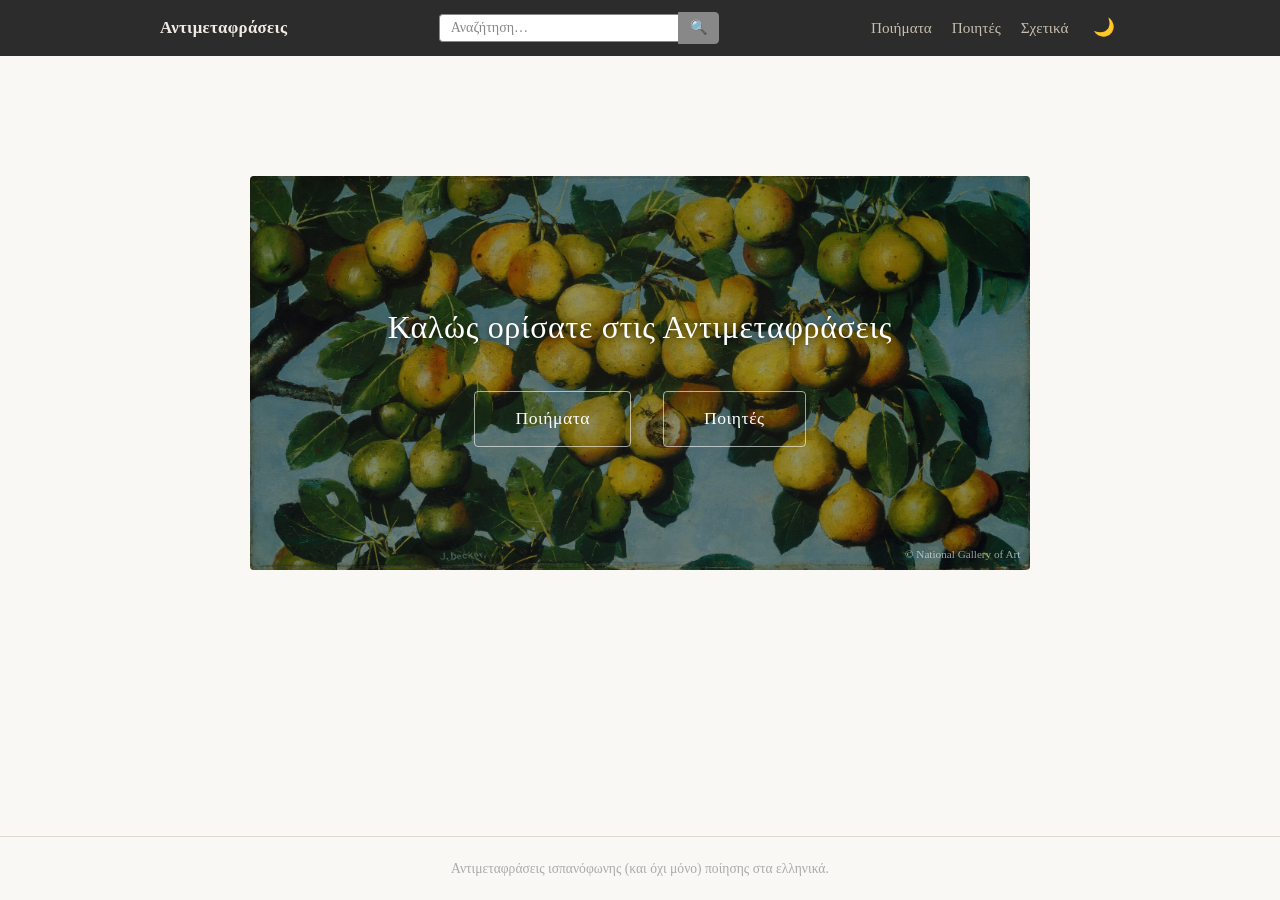
<file: index.html>
<!DOCTYPE html>
<html lang="el" data-theme="light">
<head>
  <meta charset="UTF-8" />
  <meta name="viewport" content="width=device-width, initial-scale=1.0" />
  <title>Αντιμεταφράσεις</title>
  <link rel="stylesheet" href="/static/style.css" />
  <script>
    /* Apply saved theme before page renders to avoid a flash of wrong colours */
    (function() {
      var saved = localStorage.getItem('theme');
      var theme = saved || (window.matchMedia('(prefers-color-scheme: dark)').matches ? 'dark' : 'light');
      document.documentElement.setAttribute('data-theme', theme);
    })();
  </script>
</head>
<body>
  <header>
    <nav>
      <a class="site-title" href="/">Αντιμεταφράσεις</a>

      <form class="nav-search" action="/search/" method="get" role="search">
        <input type="search" name="q" placeholder="Αναζήτηση…"
               value="" aria-label="Αναζήτηση ποιημάτων" />
        <button type="submit">🔍</button>
      </form>

      <ul>
        <li><a href="/poems/">Ποιήματα</a></li>
        <li><a href="/poets/">Ποιητές</a></li>
        <li><a href="/about/">Σχετικά</a></li>
        <li>
          <button class="theme-toggle" id="theme-toggle" aria-label="Εναλλαγή σκοτεινής λειτουργίας">🌙</button>
        </li>
      </ul>
    </nav>
  </header>

  <main>
    
<div class="home-welcome">
  <div class="home-banner-wrap">
    <img src="/static/Decker_Ripening_Pears_NGA.jpg" alt="Διακοσμητική εικόνα" class="home-banner">
    <div class="home-banner-overlay">
      <h1>Καλώς ορίσατε στις Αντιμεταφράσεις</h1>
      <nav class="home-nav">
        <a href="/poems/" class="home-link">Ποιήματα</a>
        <a href="/poets/" class="home-link">Ποιητές</a>
      </nav>
    </div>
    <p class="home-banner-credit">© National Gallery of Art</p>
  </div>
</div>

  </main>

  <footer>
    <p>Αντιμεταφράσεις ισπανόφωνης (και όχι μόνο) ποίησης στα ελληνικά.</p>
  </footer>

  <script>
    var toggle = document.getElementById('theme-toggle');

    function applyTheme(theme) {
      document.documentElement.setAttribute('data-theme', theme);
      toggle.textContent = theme === 'dark' ? '☀️' : '🌙';
      localStorage.setItem('theme', theme);
    }

    // Set correct icon on page load — respect OS preference if no manual choice saved
    var saved = localStorage.getItem('theme');
    var initial = saved || (window.matchMedia('(prefers-color-scheme: dark)').matches ? 'dark' : 'light');
    applyTheme(initial);

    toggle.addEventListener('click', function() {
      var current = document.documentElement.getAttribute('data-theme');
      applyTheme(current === 'dark' ? 'light' : 'dark');
    });
  </script>
</body>
</html>
</file>
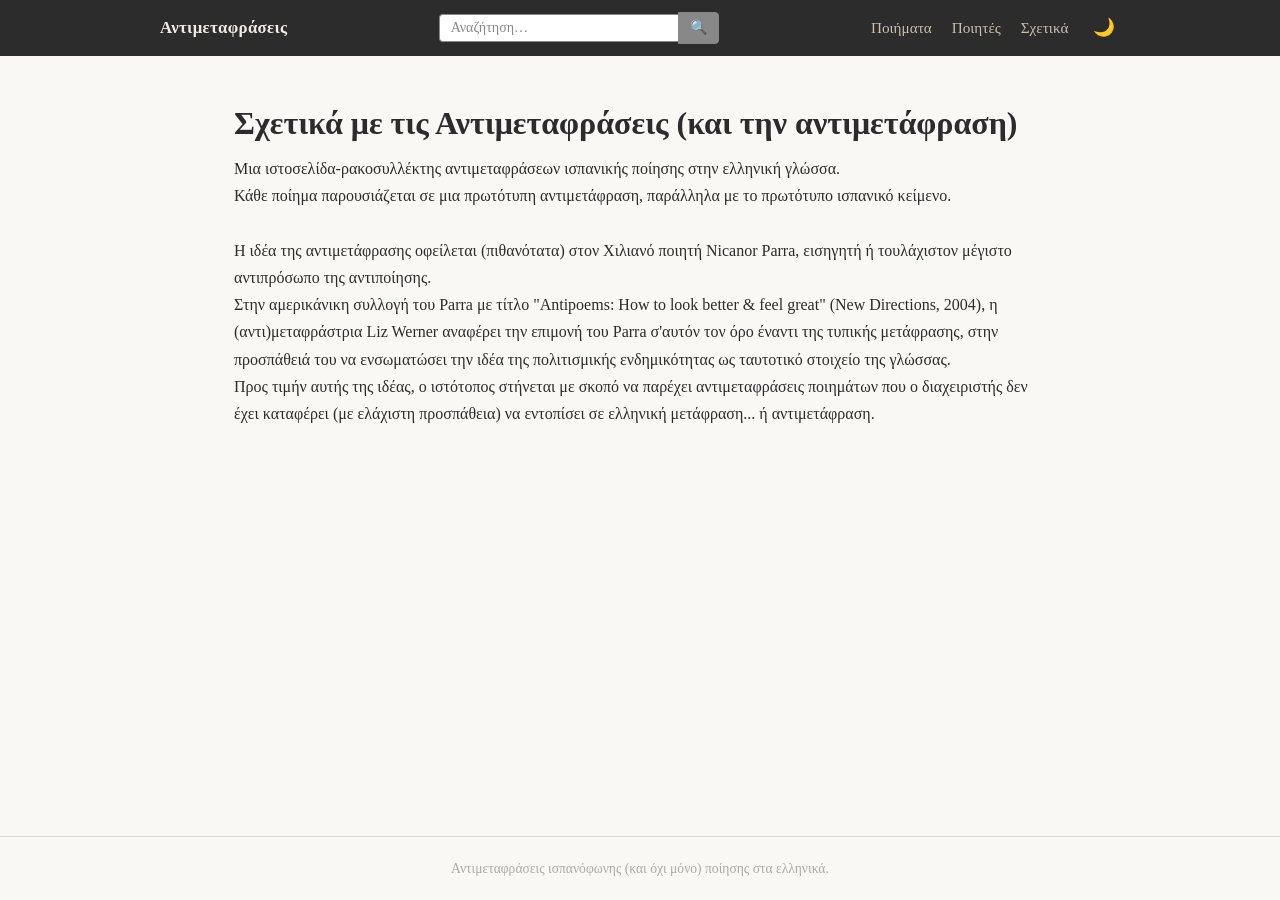
<file: about/index.html>
<!DOCTYPE html>
<html lang="el" data-theme="light">
<head>
  <meta charset="UTF-8" />
  <meta name="viewport" content="width=device-width, initial-scale=1.0" />
  <title>Σχετικά — Ισπανική Ποίηση στα Ελληνικά</title>
  <link rel="stylesheet" href="/static/style.css" />
  <script>
    /* Apply saved theme before page renders to avoid a flash of wrong colours */
    (function() {
      var saved = localStorage.getItem('theme');
      var theme = saved || (window.matchMedia('(prefers-color-scheme: dark)').matches ? 'dark' : 'light');
      document.documentElement.setAttribute('data-theme', theme);
    })();
  </script>
</head>
<body>
  <header>
    <nav>
      <a class="site-title" href="/">Αντιμεταφράσεις</a>

      <form class="nav-search" action="/search/" method="get" role="search">
        <input type="search" name="q" placeholder="Αναζήτηση…"
               value="" aria-label="Αναζήτηση ποιημάτων" />
        <button type="submit">🔍</button>
      </form>

      <ul>
        <li><a href="/poems/">Ποιήματα</a></li>
        <li><a href="/poets/">Ποιητές</a></li>
        <li><a href="/about/">Σχετικά</a></li>
        <li>
          <button class="theme-toggle" id="theme-toggle" aria-label="Εναλλαγή σκοτεινής λειτουργίας">🌙</button>
        </li>
      </ul>
    </nav>
  </header>

  <main>
    
<h1>Σχετικά με τις Αντιμεταφράσεις (και την αντιμετάφραση)</h1>
<p>
  Μια ιστοσελίδα-ρακοσυλλέκτης αντιμεταφράσεων ισπανικής ποίησης στην ελληνική γλώσσα. <br>
  Κάθε ποίημα παρουσιάζεται σε μια πρωτότυπη αντιμετάφραση, παράλληλα με το πρωτότυπο ισπανικό κείμενο.<br><br>

  Η ιδέα της αντιμετάφρασης οφείλεται (πιθανότατα) στον Χιλιανό ποιητή Nicanor Parra, εισηγητή ή τουλάχιστον μέγιστο αντιπρόσωπο της αντιποίησης.<br>
  Στην αμερικάνικη συλλογή του Parra με τίτλο "Antipoems: How to look better & feel great" (New Directions, 2004), η (αντι)μεταφράστρια Liz Werner αναφέρει την επιμονή του Parra σ'αυτόν τον όρο έναντι της τυπικής μετάφρασης, στην προσπάθειά του να ενσωματώσει την ιδέα της πολιτισμικής ενδημικότητας ως ταυτοτικό στοιχείο της γλώσσας. <br>
  Προς τιμήν αυτής της ιδέας, ο ιστότοπος στήνεται με σκοπό να παρέχει αντιμεταφράσεις ποιημάτων που ο διαχειριστής δεν έχει καταφέρει (με ελάχιστη προσπάθεια) να εντοπίσει σε ελληνική μετάφραση... ή αντιμετάφραση.
</p>
<p>
  <!-- Προσθέστε εδώ πληροφορίες για εσάς ή τον σκοπό του ιστότοπου. -->
</p>

  </main>

  <footer>
    <p>Αντιμεταφράσεις ισπανόφωνης (και όχι μόνο) ποίησης στα ελληνικά.</p>
  </footer>

  <script>
    var toggle = document.getElementById('theme-toggle');

    function applyTheme(theme) {
      document.documentElement.setAttribute('data-theme', theme);
      toggle.textContent = theme === 'dark' ? '☀️' : '🌙';
      localStorage.setItem('theme', theme);
    }

    // Set correct icon on page load — respect OS preference if no manual choice saved
    var saved = localStorage.getItem('theme');
    var initial = saved || (window.matchMedia('(prefers-color-scheme: dark)').matches ? 'dark' : 'light');
    applyTheme(initial);

    toggle.addEventListener('click', function() {
      var current = document.documentElement.getAttribute('data-theme');
      applyTheme(current === 'dark' ? 'light' : 'dark');
    });
  </script>
</body>
</html>
</file>
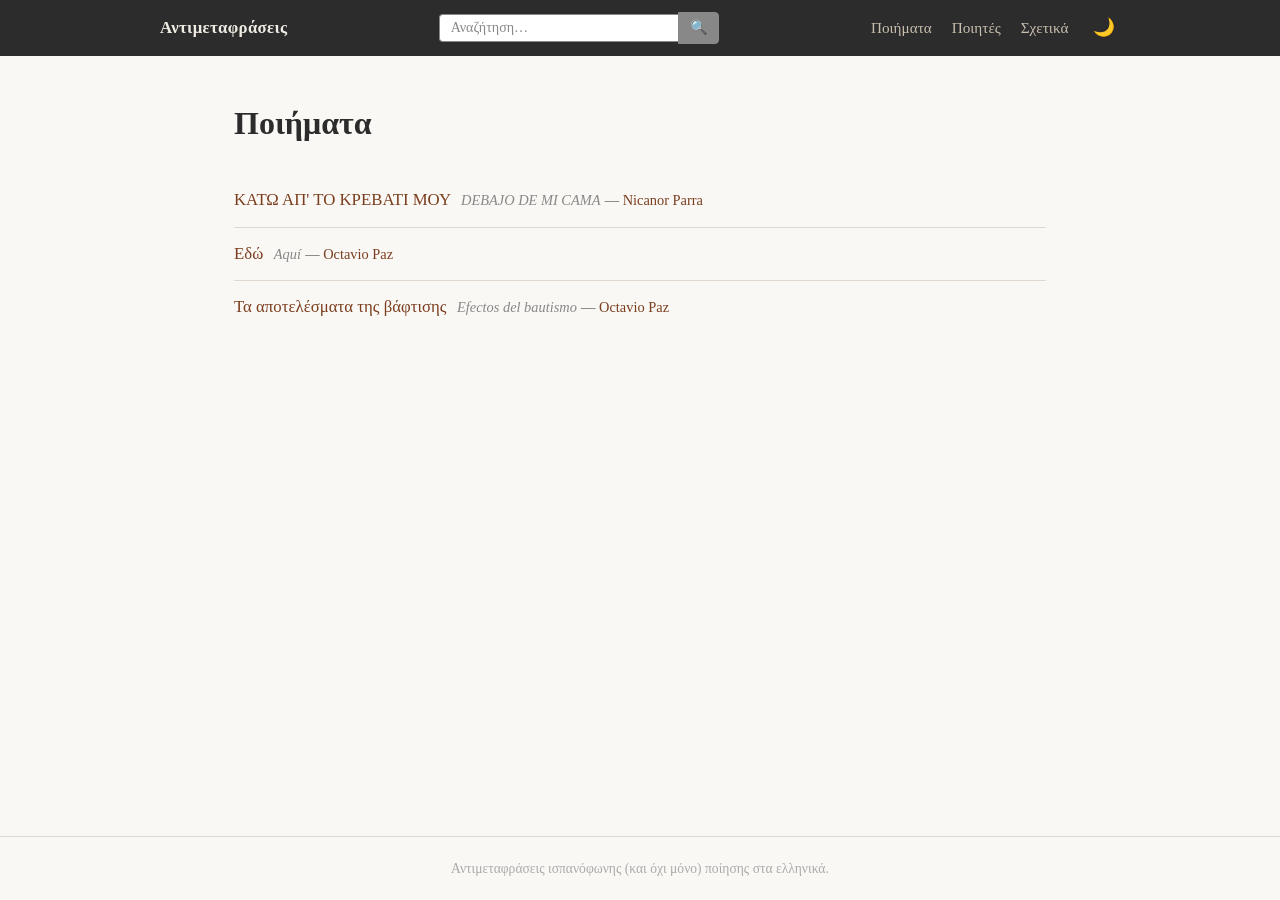
<file: poems/index.html>
<!DOCTYPE html>
<html lang="el" data-theme="light">
<head>
  <meta charset="UTF-8" />
  <meta name="viewport" content="width=device-width, initial-scale=1.0" />
  <title>Ποιήματα — Αντιμεταφράσεις</title>
  <link rel="stylesheet" href="/static/style.css" />
  <script>
    /* Apply saved theme before page renders to avoid a flash of wrong colours */
    (function() {
      var saved = localStorage.getItem('theme');
      var theme = saved || (window.matchMedia('(prefers-color-scheme: dark)').matches ? 'dark' : 'light');
      document.documentElement.setAttribute('data-theme', theme);
    })();
  </script>
</head>
<body>
  <header>
    <nav>
      <a class="site-title" href="/">Αντιμεταφράσεις</a>

      <form class="nav-search" action="/search/" method="get" role="search">
        <input type="search" name="q" placeholder="Αναζήτηση…"
               value="" aria-label="Αναζήτηση ποιημάτων" />
        <button type="submit">🔍</button>
      </form>

      <ul>
        <li><a href="/poems/">Ποιήματα</a></li>
        <li><a href="/poets/">Ποιητές</a></li>
        <li><a href="/about/">Σχετικά</a></li>
        <li>
          <button class="theme-toggle" id="theme-toggle" aria-label="Εναλλαγή σκοτεινής λειτουργίας">🌙</button>
        </li>
      </ul>
    </nav>
  </header>

  <main>
    
<h1>Ποιήματα</h1>


  <ul class="poem-list">
    
    <li>
      <a href="/poem/4/">ΚΑΤΩ ΑΠ&#39; ΤΟ ΚΡΕΒΑΤΙ ΜΟΥ</a>
      <span class="subtitle">DEBAJO DE MI CAMA</span>
      <span class="poet-link">
        — <a href="/poet/3/">Nicanor Parra</a>
      </span>
    </li>
    
    <li>
      <a href="/poem/5/">Εδώ</a>
      <span class="subtitle">Aquí</span>
      <span class="poet-link">
        — <a href="/poet/4/">Octavio Paz</a>
      </span>
    </li>
    
    <li>
      <a href="/poem/3/">Τα αποτελέσματα της βάφτισης</a>
      <span class="subtitle">Efectos del bautismo</span>
      <span class="poet-link">
        — <a href="/poet/4/">Octavio Paz</a>
      </span>
    </li>
    
  </ul>

  



  </main>

  <footer>
    <p>Αντιμεταφράσεις ισπανόφωνης (και όχι μόνο) ποίησης στα ελληνικά.</p>
  </footer>

  <script>
    var toggle = document.getElementById('theme-toggle');

    function applyTheme(theme) {
      document.documentElement.setAttribute('data-theme', theme);
      toggle.textContent = theme === 'dark' ? '☀️' : '🌙';
      localStorage.setItem('theme', theme);
    }

    // Set correct icon on page load — respect OS preference if no manual choice saved
    var saved = localStorage.getItem('theme');
    var initial = saved || (window.matchMedia('(prefers-color-scheme: dark)').matches ? 'dark' : 'light');
    applyTheme(initial);

    toggle.addEventListener('click', function() {
      var current = document.documentElement.getAttribute('data-theme');
      applyTheme(current === 'dark' ? 'light' : 'dark');
    });
  </script>
</body>
</html>
</file>
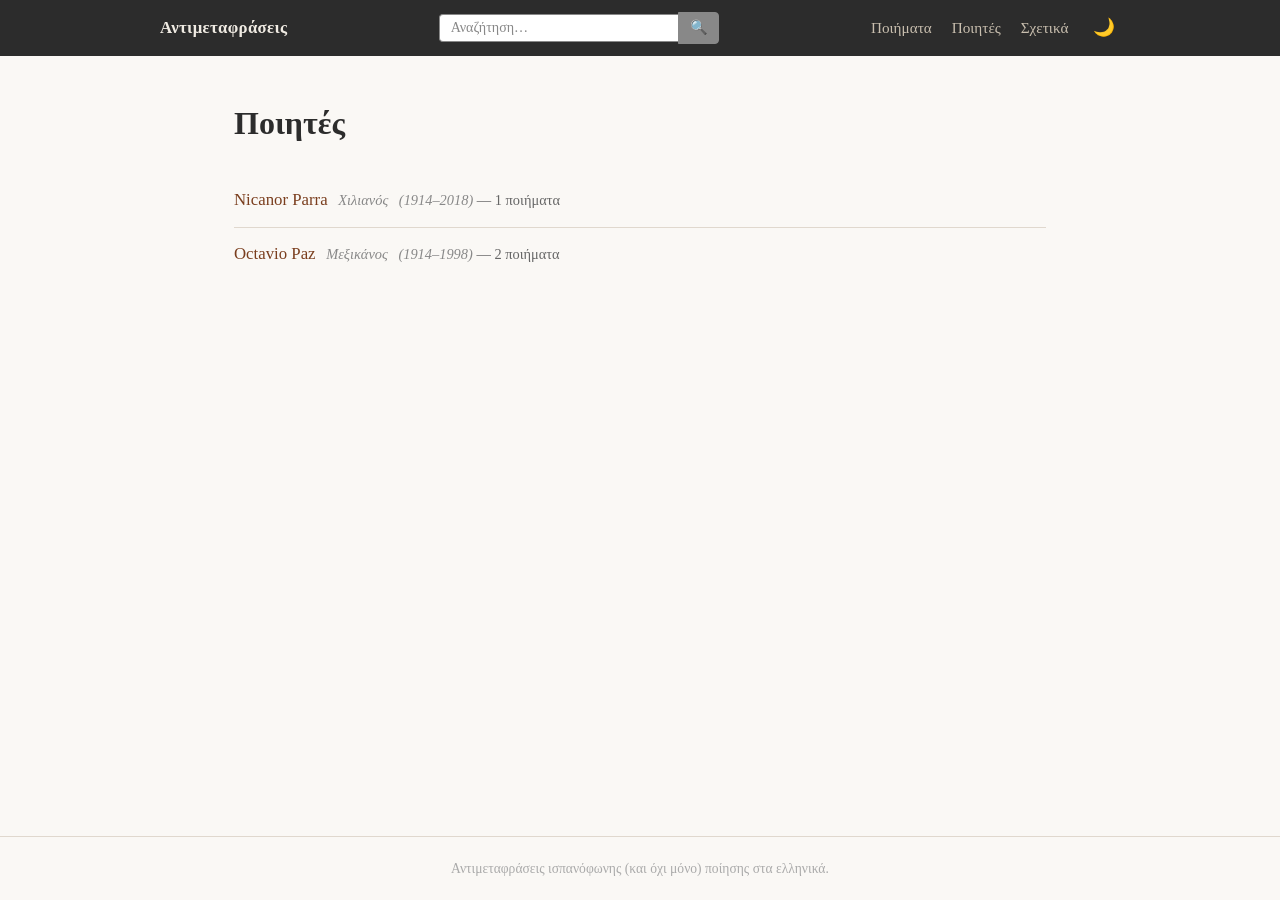
<file: poets/index.html>
<!DOCTYPE html>
<html lang="el" data-theme="light">
<head>
  <meta charset="UTF-8" />
  <meta name="viewport" content="width=device-width, initial-scale=1.0" />
  <title>Ποιητές — Αντιμεταφράσεις</title>
  <link rel="stylesheet" href="/static/style.css" />
  <script>
    /* Apply saved theme before page renders to avoid a flash of wrong colours */
    (function() {
      var saved = localStorage.getItem('theme');
      var theme = saved || (window.matchMedia('(prefers-color-scheme: dark)').matches ? 'dark' : 'light');
      document.documentElement.setAttribute('data-theme', theme);
    })();
  </script>
</head>
<body>
  <header>
    <nav>
      <a class="site-title" href="/">Αντιμεταφράσεις</a>

      <form class="nav-search" action="/search/" method="get" role="search">
        <input type="search" name="q" placeholder="Αναζήτηση…"
               value="" aria-label="Αναζήτηση ποιημάτων" />
        <button type="submit">🔍</button>
      </form>

      <ul>
        <li><a href="/poems/">Ποιήματα</a></li>
        <li><a href="/poets/">Ποιητές</a></li>
        <li><a href="/about/">Σχετικά</a></li>
        <li>
          <button class="theme-toggle" id="theme-toggle" aria-label="Εναλλαγή σκοτεινής λειτουργίας">🌙</button>
        </li>
      </ul>
    </nav>
  </header>

  <main>
    
<h1>Ποιητές</h1>


  <ul class="poem-list">
    
    <li>
      <a href="/poet/3/">Nicanor Parra</a>
      
        <span class="subtitle">Χιλιανός</span>
      
      
        <span class="subtitle">
          (1914–2018)
        </span>
      
      <span class="poet-link">— 1 ποιήματα</span>
    </li>
    
    <li>
      <a href="/poet/4/">Octavio Paz</a>
      
        <span class="subtitle">Μεξικάνος</span>
      
      
        <span class="subtitle">
          (1914–1998)
        </span>
      
      <span class="poet-link">— 2 ποιήματα</span>
    </li>
    
  </ul>


  </main>

  <footer>
    <p>Αντιμεταφράσεις ισπανόφωνης (και όχι μόνο) ποίησης στα ελληνικά.</p>
  </footer>

  <script>
    var toggle = document.getElementById('theme-toggle');

    function applyTheme(theme) {
      document.documentElement.setAttribute('data-theme', theme);
      toggle.textContent = theme === 'dark' ? '☀️' : '🌙';
      localStorage.setItem('theme', theme);
    }

    // Set correct icon on page load — respect OS preference if no manual choice saved
    var saved = localStorage.getItem('theme');
    var initial = saved || (window.matchMedia('(prefers-color-scheme: dark)').matches ? 'dark' : 'light');
    applyTheme(initial);

    toggle.addEventListener('click', function() {
      var current = document.documentElement.getAttribute('data-theme');
      applyTheme(current === 'dark' ? 'light' : 'dark');
    });
  </script>
</body>
</html>
</file>
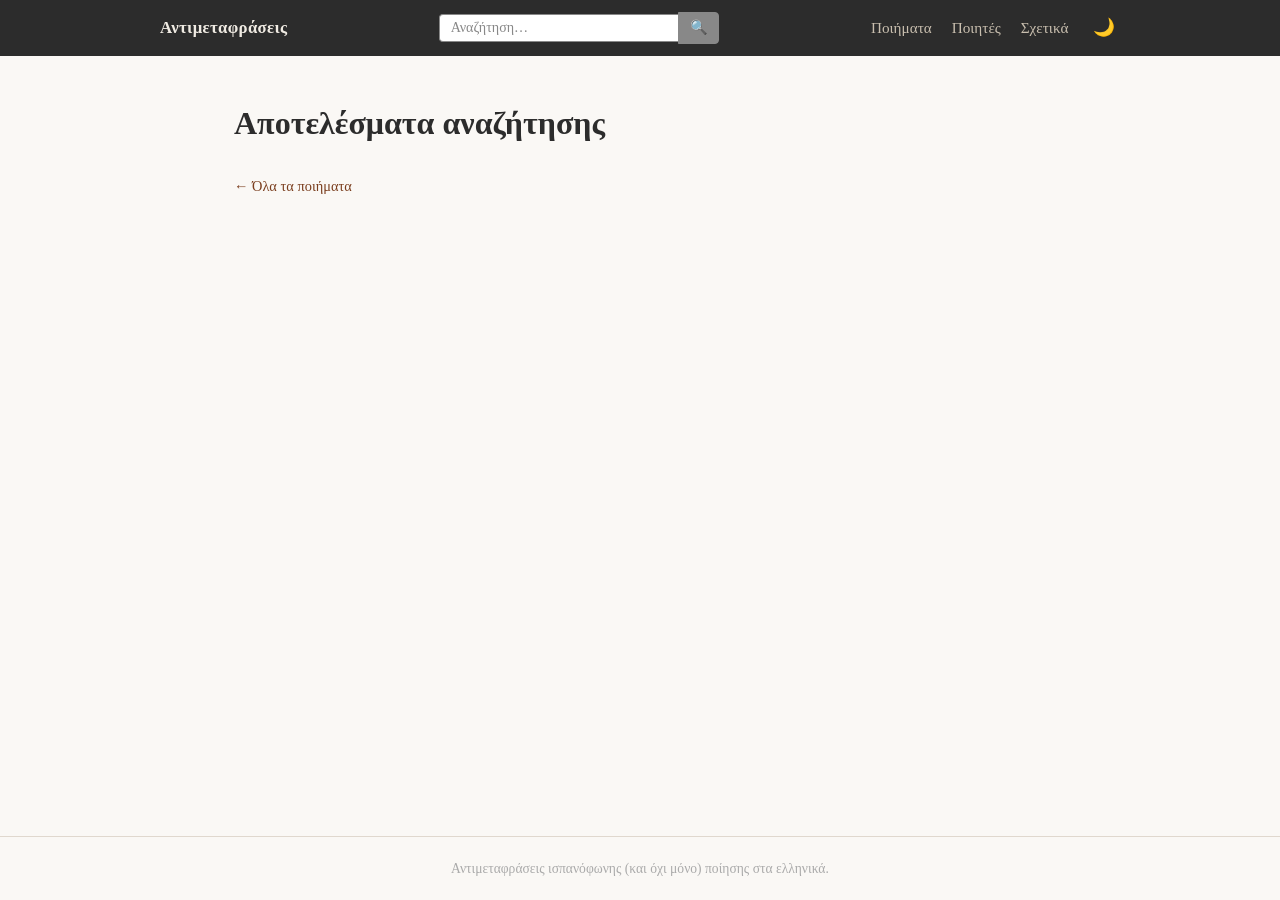
<file: search/index.html>
<!DOCTYPE html>
<html lang="el" data-theme="light">
<head>
  <meta charset="UTF-8" />
  <meta name="viewport" content="width=device-width, initial-scale=1.0" />
  <title>Αναζήτηση — Αντιμεταφράσεις</title>
  <link rel="stylesheet" href="/static/style.css" />
  <script>
    /* Apply saved theme before page renders to avoid a flash of wrong colours */
    (function() {
      var saved = localStorage.getItem('theme');
      var theme = saved || (window.matchMedia('(prefers-color-scheme: dark)').matches ? 'dark' : 'light');
      document.documentElement.setAttribute('data-theme', theme);
    })();
  </script>
</head>
<body>
  <header>
    <nav>
      <a class="site-title" href="/">Αντιμεταφράσεις</a>

      <form class="nav-search" action="/search/" method="get" role="search">
        <input type="search" name="q" placeholder="Αναζήτηση…"
               value="" aria-label="Αναζήτηση ποιημάτων" />
        <button type="submit">🔍</button>
      </form>

      <ul>
        <li><a href="/poems/">Ποιήματα</a></li>
        <li><a href="/poets/">Ποιητές</a></li>
        <li><a href="/about/">Σχετικά</a></li>
        <li>
          <button class="theme-toggle" id="theme-toggle" aria-label="Εναλλαγή σκοτεινής λειτουργίας">🌙</button>
        </li>
      </ul>
    </nav>
  </header>

  <main>
    
<h1 class="search-heading">Αποτελέσματα αναζήτησης</h1>

<p class="search-meta" id="search-meta"></p>
<ul class="poem-list" id="search-results"></ul>
<p class="no-results" id="no-results" hidden>Δοκιμάστε διαφορετικές λέξεις-κλειδιά.</p>

<p class="back-link"><a href="/poems/">← Όλα τα ποιήματα</a></p>

<script>
  /* The search runs in the browser: the list below holds every published poem,
     and is filtered by the ?q= in the address bar. Accents and case are ignored. */
  var SEARCH_INDEX = [{"poet": "Nicanor Parra", "poet_url": "/poet/3/", "title_es": "DEBAJO DE MI CAMA", "title_gr": "\u039a\u0391\u03a4\u03a9 \u0391\u03a0\u0027 \u03a4\u039f \u039a\u03a1\u0395\u0392\u0391\u03a4\u0399 \u039c\u039f\u03a5", "url": "/poem/4/"}, {"poet": "Octavio Paz", "poet_url": "/poet/4/", "title_es": "Aqu\u00ed", "title_gr": "\u0395\u03b4\u03ce", "url": "/poem/5/"}, {"poet": "Octavio Paz", "poet_url": "/poet/4/", "title_es": "Efectos del bautismo", "title_gr": "\u03a4\u03b1 \u03b1\u03c0\u03bf\u03c4\u03b5\u03bb\u03ad\u03c3\u03bc\u03b1\u03c4\u03b1 \u03c4\u03b7\u03c2 \u03b2\u03ac\u03c6\u03c4\u03b9\u03c3\u03b7\u03c2", "url": "/poem/3/"}];

  (function () {
    function norm(s) {
      return (s || "").normalize("NFD").replace(/[̀-ͯ]/g, "").toLowerCase();
    }
    function el(tag, text, cls) {
      var e = document.createElement(tag);
      if (text) e.textContent = text;
      if (cls) e.className = cls;
      return e;
    }

    var q = (new URLSearchParams(window.location.search).get("q") || "").trim();
    var box = document.querySelector('.nav-search input[name="q"]');
    if (box) box.value = q;
    if (q) document.title = "Αναζήτηση: " + q + " — Αντιμεταφράσεις";

    var meta = document.getElementById("search-meta");
    var list = document.getElementById("search-results");
    var none = document.getElementById("no-results");
    if (!q) return;

    var nq = norm(q);
    var results = SEARCH_INDEX.filter(function (p) {
      return norm(p.title_es).indexOf(nq) !== -1 ||
             norm(p.title_gr).indexOf(nq) !== -1 ||
             norm(p.poet).indexOf(nq) !== -1;
    });

    var strong = el("strong", q);
    if (results.length) {
      meta.append(results.length + (results.length === 1 ? " αποτέλεσμα" : " αποτελέσματα") + " για «", strong, "»");
    } else {
      meta.append("Κανένα αποτέλεσμα για «", strong, "»");
      none.hidden = false;
    }

    results.forEach(function (p) {
      var li = el("li");
      var a = el("a", p.title_gr); a.href = p.url;
      var sub = el("span", p.title_es, "subtitle");
      var poet = el("span", null, "poet-link");
      var pa = el("a", p.poet); pa.href = p.poet_url;
      poet.append("— ", pa);
      li.append(a, " ", sub, " ", poet);
      list.append(li);
    });
  })();
</script>

  </main>

  <footer>
    <p>Αντιμεταφράσεις ισπανόφωνης (και όχι μόνο) ποίησης στα ελληνικά.</p>
  </footer>

  <script>
    var toggle = document.getElementById('theme-toggle');

    function applyTheme(theme) {
      document.documentElement.setAttribute('data-theme', theme);
      toggle.textContent = theme === 'dark' ? '☀️' : '🌙';
      localStorage.setItem('theme', theme);
    }

    // Set correct icon on page load — respect OS preference if no manual choice saved
    var saved = localStorage.getItem('theme');
    var initial = saved || (window.matchMedia('(prefers-color-scheme: dark)').matches ? 'dark' : 'light');
    applyTheme(initial);

    toggle.addEventListener('click', function() {
      var current = document.documentElement.getAttribute('data-theme');
      applyTheme(current === 'dark' ? 'light' : 'dark');
    });
  </script>
</body>
</html>
</file>
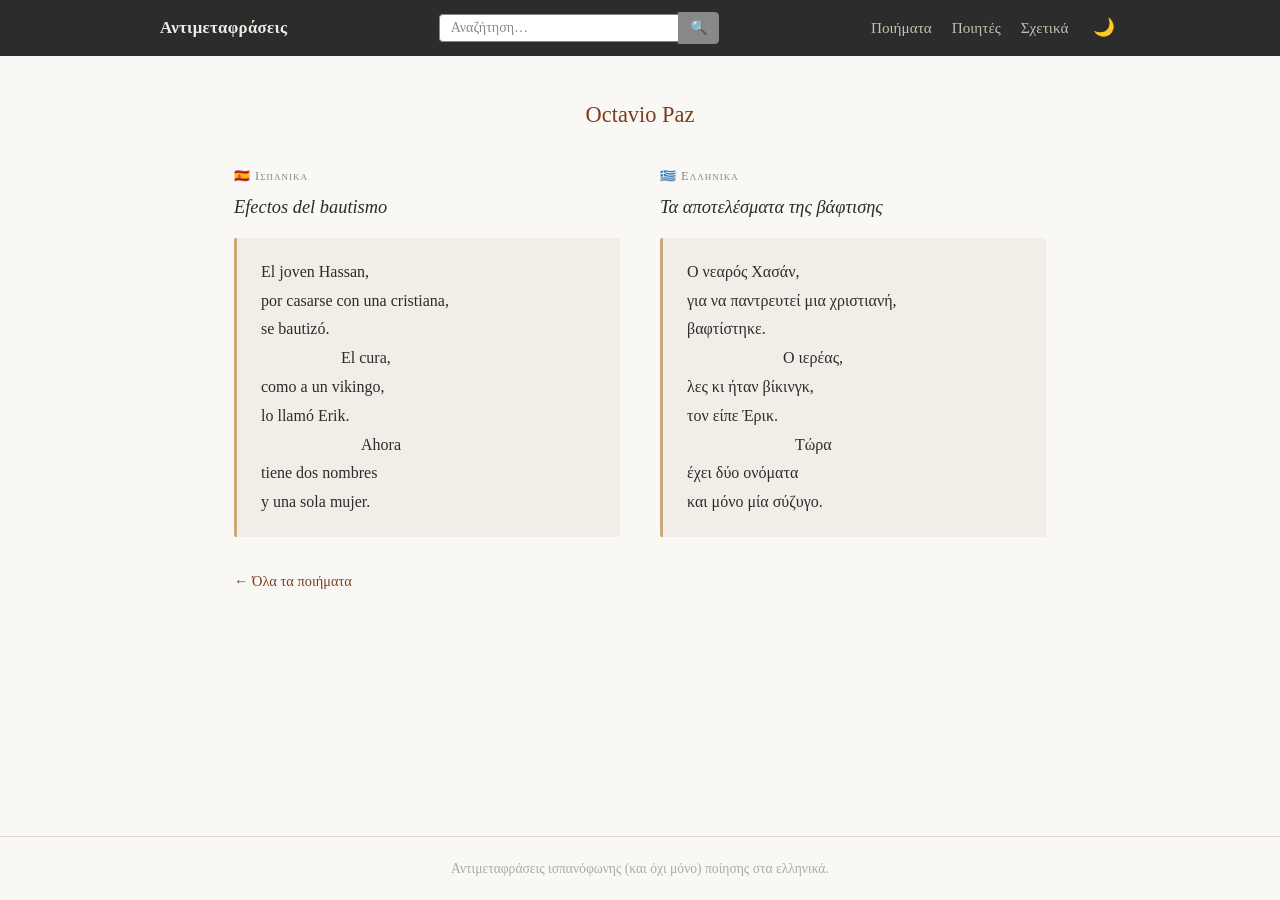
<file: poem/3/index.html>
<!DOCTYPE html>
<html lang="el" data-theme="light">
<head>
  <meta charset="UTF-8" />
  <meta name="viewport" content="width=device-width, initial-scale=1.0" />
  <title>Τα αποτελέσματα της βάφτισης — Octavio Paz</title>
  <link rel="stylesheet" href="/static/style.css" />
  <script>
    /* Apply saved theme before page renders to avoid a flash of wrong colours */
    (function() {
      var saved = localStorage.getItem('theme');
      var theme = saved || (window.matchMedia('(prefers-color-scheme: dark)').matches ? 'dark' : 'light');
      document.documentElement.setAttribute('data-theme', theme);
    })();
  </script>
</head>
<body>
  <header>
    <nav>
      <a class="site-title" href="/">Αντιμεταφράσεις</a>

      <form class="nav-search" action="/search/" method="get" role="search">
        <input type="search" name="q" placeholder="Αναζήτηση…"
               value="" aria-label="Αναζήτηση ποιημάτων" />
        <button type="submit">🔍</button>
      </form>

      <ul>
        <li><a href="/poems/">Ποιήματα</a></li>
        <li><a href="/poets/">Ποιητές</a></li>
        <li><a href="/about/">Σχετικά</a></li>
        <li>
          <button class="theme-toggle" id="theme-toggle" aria-label="Εναλλαγή σκοτεινής λειτουργίας">🌙</button>
        </li>
      </ul>
    </nav>
  </header>

  <main>
    
<div class="poem-header">
  <p class="poem-meta">
    <a href="/poet/4/">Octavio Paz</a>
    
  </p>
</div>

<div class="poem-columns">
  <div class="poem-col">
    <p class="poem-lang-label">🇪🇸 Ισπανικα</p>
    <h2 class="poem-col-title">Efectos del bautismo</h2>
    <pre class="poem-body">El joven Hassan,
por casarse con una cristiana,
se bautizó.
                    El cura,
como a un vikingo,
lo llamó Erik.
                         Ahora
tiene dos nombres
y una sola mujer.</pre>
  </div>
  <div class="poem-col">
    <p class="poem-lang-label">🇬🇷 Ελληνικα</p>
    <h2 class="poem-col-title">Τα αποτελέσματα της βάφτισης</h2>
    <pre class="poem-body">Ο νεαρός Χασάν,
για να παντρευτεί μια χριστιανή,
βαφτίστηκε.
                        Ο ιερέας,
λες κι ήταν βίκινγκ,
τον είπε Έρικ.
                           Τώρα
έχει δύο ονόματα
και μόνο μία σύζυγο.</pre>
  </div>
</div>

<p class="back-link"><a href="/poems/">← Όλα τα ποιήματα</a></p>

  </main>

  <footer>
    <p>Αντιμεταφράσεις ισπανόφωνης (και όχι μόνο) ποίησης στα ελληνικά.</p>
  </footer>

  <script>
    var toggle = document.getElementById('theme-toggle');

    function applyTheme(theme) {
      document.documentElement.setAttribute('data-theme', theme);
      toggle.textContent = theme === 'dark' ? '☀️' : '🌙';
      localStorage.setItem('theme', theme);
    }

    // Set correct icon on page load — respect OS preference if no manual choice saved
    var saved = localStorage.getItem('theme');
    var initial = saved || (window.matchMedia('(prefers-color-scheme: dark)').matches ? 'dark' : 'light');
    applyTheme(initial);

    toggle.addEventListener('click', function() {
      var current = document.documentElement.getAttribute('data-theme');
      applyTheme(current === 'dark' ? 'light' : 'dark');
    });
  </script>
</body>
</html>
</file>
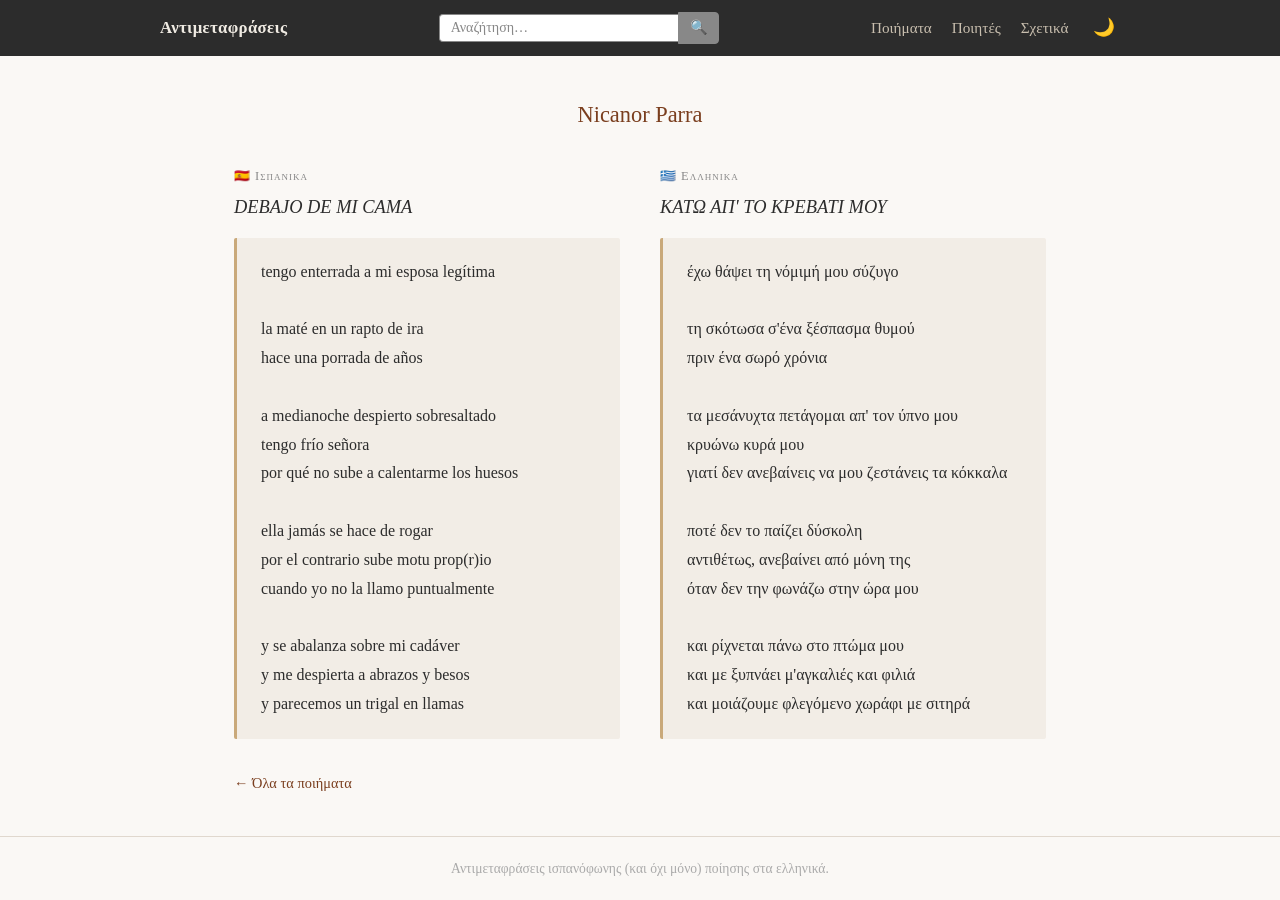
<file: poem/4/index.html>
<!DOCTYPE html>
<html lang="el" data-theme="light">
<head>
  <meta charset="UTF-8" />
  <meta name="viewport" content="width=device-width, initial-scale=1.0" />
  <title>ΚΑΤΩ ΑΠ&#39; ΤΟ ΚΡΕΒΑΤΙ ΜΟΥ — Nicanor Parra</title>
  <link rel="stylesheet" href="/static/style.css" />
  <script>
    /* Apply saved theme before page renders to avoid a flash of wrong colours */
    (function() {
      var saved = localStorage.getItem('theme');
      var theme = saved || (window.matchMedia('(prefers-color-scheme: dark)').matches ? 'dark' : 'light');
      document.documentElement.setAttribute('data-theme', theme);
    })();
  </script>
</head>
<body>
  <header>
    <nav>
      <a class="site-title" href="/">Αντιμεταφράσεις</a>

      <form class="nav-search" action="/search/" method="get" role="search">
        <input type="search" name="q" placeholder="Αναζήτηση…"
               value="" aria-label="Αναζήτηση ποιημάτων" />
        <button type="submit">🔍</button>
      </form>

      <ul>
        <li><a href="/poems/">Ποιήματα</a></li>
        <li><a href="/poets/">Ποιητές</a></li>
        <li><a href="/about/">Σχετικά</a></li>
        <li>
          <button class="theme-toggle" id="theme-toggle" aria-label="Εναλλαγή σκοτεινής λειτουργίας">🌙</button>
        </li>
      </ul>
    </nav>
  </header>

  <main>
    
<div class="poem-header">
  <p class="poem-meta">
    <a href="/poet/3/">Nicanor Parra</a>
    
  </p>
</div>

<div class="poem-columns">
  <div class="poem-col">
    <p class="poem-lang-label">🇪🇸 Ισπανικα</p>
    <h2 class="poem-col-title">DEBAJO DE MI CAMA</h2>
    <pre class="poem-body">tengo enterrada a mi esposa legítima

la maté en un rapto de ira
hace una porrada de años

a medianoche despierto sobresaltado
tengo frío señora
por qué no sube a calentarme los huesos

ella jamás se hace de rogar
por el contrario sube motu prop(r)io
cuando yo no la llamo puntualmente

y se abalanza sobre mi cadáver
y me despierta a abrazos y besos
y parecemos un trigal en llamas</pre>
  </div>
  <div class="poem-col">
    <p class="poem-lang-label">🇬🇷 Ελληνικα</p>
    <h2 class="poem-col-title">ΚΑΤΩ ΑΠ&#39; ΤΟ ΚΡΕΒΑΤΙ ΜΟΥ</h2>
    <pre class="poem-body">έχω θάψει τη νόμιμή μου σύζυγο

τη σκότωσα σ&#39;ένα ξέσπασμα θυμού
πριν ένα σωρό χρόνια

τα μεσάνυχτα πετάγομαι απ&#39; τον ύπνο μου
κρυώνω κυρά μου
γιατί δεν ανεβαίνεις να μου ζεστάνεις τα κόκκαλα

ποτέ δεν το παίζει δύσκολη
αντιθέτως, ανεβαίνει από μόνη της
όταν δεν την φωνάζω στην ώρα μου

και ρίχνεται πάνω στο πτώμα μου
και με ξυπνάει μ&#39;αγκαλιές και φιλιά
και μοιάζουμε φλεγόμενο χωράφι με σιτηρά</pre>
  </div>
</div>

<p class="back-link"><a href="/poems/">← Όλα τα ποιήματα</a></p>

  </main>

  <footer>
    <p>Αντιμεταφράσεις ισπανόφωνης (και όχι μόνο) ποίησης στα ελληνικά.</p>
  </footer>

  <script>
    var toggle = document.getElementById('theme-toggle');

    function applyTheme(theme) {
      document.documentElement.setAttribute('data-theme', theme);
      toggle.textContent = theme === 'dark' ? '☀️' : '🌙';
      localStorage.setItem('theme', theme);
    }

    // Set correct icon on page load — respect OS preference if no manual choice saved
    var saved = localStorage.getItem('theme');
    var initial = saved || (window.matchMedia('(prefers-color-scheme: dark)').matches ? 'dark' : 'light');
    applyTheme(initial);

    toggle.addEventListener('click', function() {
      var current = document.documentElement.getAttribute('data-theme');
      applyTheme(current === 'dark' ? 'light' : 'dark');
    });
  </script>
</body>
</html>
</file>
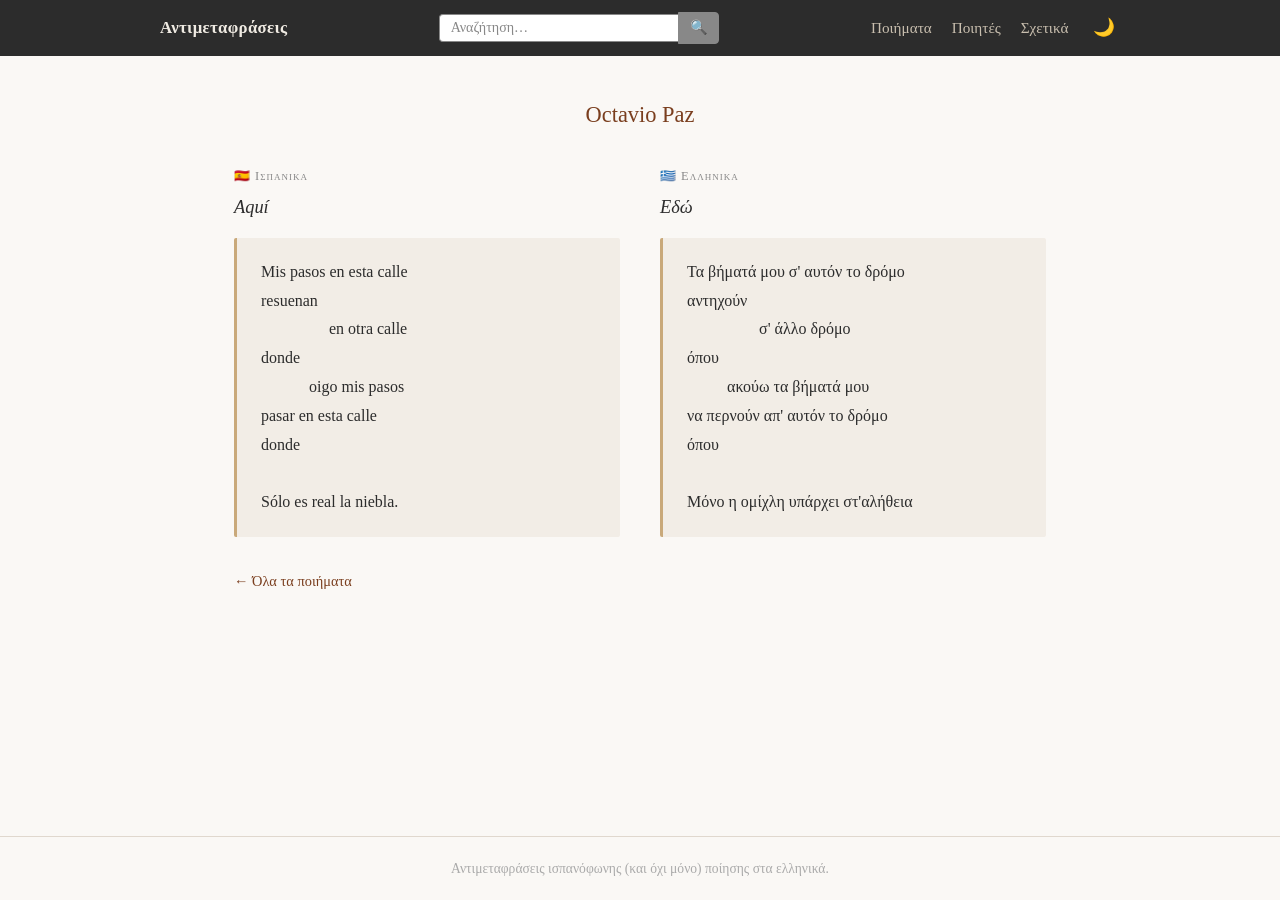
<file: poem/5/index.html>
<!DOCTYPE html>
<html lang="el" data-theme="light">
<head>
  <meta charset="UTF-8" />
  <meta name="viewport" content="width=device-width, initial-scale=1.0" />
  <title>Εδώ — Octavio Paz</title>
  <link rel="stylesheet" href="/static/style.css" />
  <script>
    /* Apply saved theme before page renders to avoid a flash of wrong colours */
    (function() {
      var saved = localStorage.getItem('theme');
      var theme = saved || (window.matchMedia('(prefers-color-scheme: dark)').matches ? 'dark' : 'light');
      document.documentElement.setAttribute('data-theme', theme);
    })();
  </script>
</head>
<body>
  <header>
    <nav>
      <a class="site-title" href="/">Αντιμεταφράσεις</a>

      <form class="nav-search" action="/search/" method="get" role="search">
        <input type="search" name="q" placeholder="Αναζήτηση…"
               value="" aria-label="Αναζήτηση ποιημάτων" />
        <button type="submit">🔍</button>
      </form>

      <ul>
        <li><a href="/poems/">Ποιήματα</a></li>
        <li><a href="/poets/">Ποιητές</a></li>
        <li><a href="/about/">Σχετικά</a></li>
        <li>
          <button class="theme-toggle" id="theme-toggle" aria-label="Εναλλαγή σκοτεινής λειτουργίας">🌙</button>
        </li>
      </ul>
    </nav>
  </header>

  <main>
    
<div class="poem-header">
  <p class="poem-meta">
    <a href="/poet/4/">Octavio Paz</a>
    
  </p>
</div>

<div class="poem-columns">
  <div class="poem-col">
    <p class="poem-lang-label">🇪🇸 Ισπανικα</p>
    <h2 class="poem-col-title">Aquí</h2>
    <pre class="poem-body">Mis pasos en esta calle
resuenan
                 en otra calle
donde
            oigo mis pasos
pasar en esta calle
donde

Sólo es real la niebla.</pre>
  </div>
  <div class="poem-col">
    <p class="poem-lang-label">🇬🇷 Ελληνικα</p>
    <h2 class="poem-col-title">Εδώ</h2>
    <pre class="poem-body">Τα βήματά μου σ&#39; αυτόν το δρόμο
αντηχούν
                  σ&#39; άλλο δρόμο
όπου
          ακούω τα βήματά μου
να περνούν απ&#39; αυτόν το δρόμο
όπου

Μόνο η ομίχλη υπάρχει στ&#39;αλήθεια</pre>
  </div>
</div>

<p class="back-link"><a href="/poems/">← Όλα τα ποιήματα</a></p>

  </main>

  <footer>
    <p>Αντιμεταφράσεις ισπανόφωνης (και όχι μόνο) ποίησης στα ελληνικά.</p>
  </footer>

  <script>
    var toggle = document.getElementById('theme-toggle');

    function applyTheme(theme) {
      document.documentElement.setAttribute('data-theme', theme);
      toggle.textContent = theme === 'dark' ? '☀️' : '🌙';
      localStorage.setItem('theme', theme);
    }

    // Set correct icon on page load — respect OS preference if no manual choice saved
    var saved = localStorage.getItem('theme');
    var initial = saved || (window.matchMedia('(prefers-color-scheme: dark)').matches ? 'dark' : 'light');
    applyTheme(initial);

    toggle.addEventListener('click', function() {
      var current = document.documentElement.getAttribute('data-theme');
      applyTheme(current === 'dark' ? 'light' : 'dark');
    });
  </script>
</body>
</html>
</file>
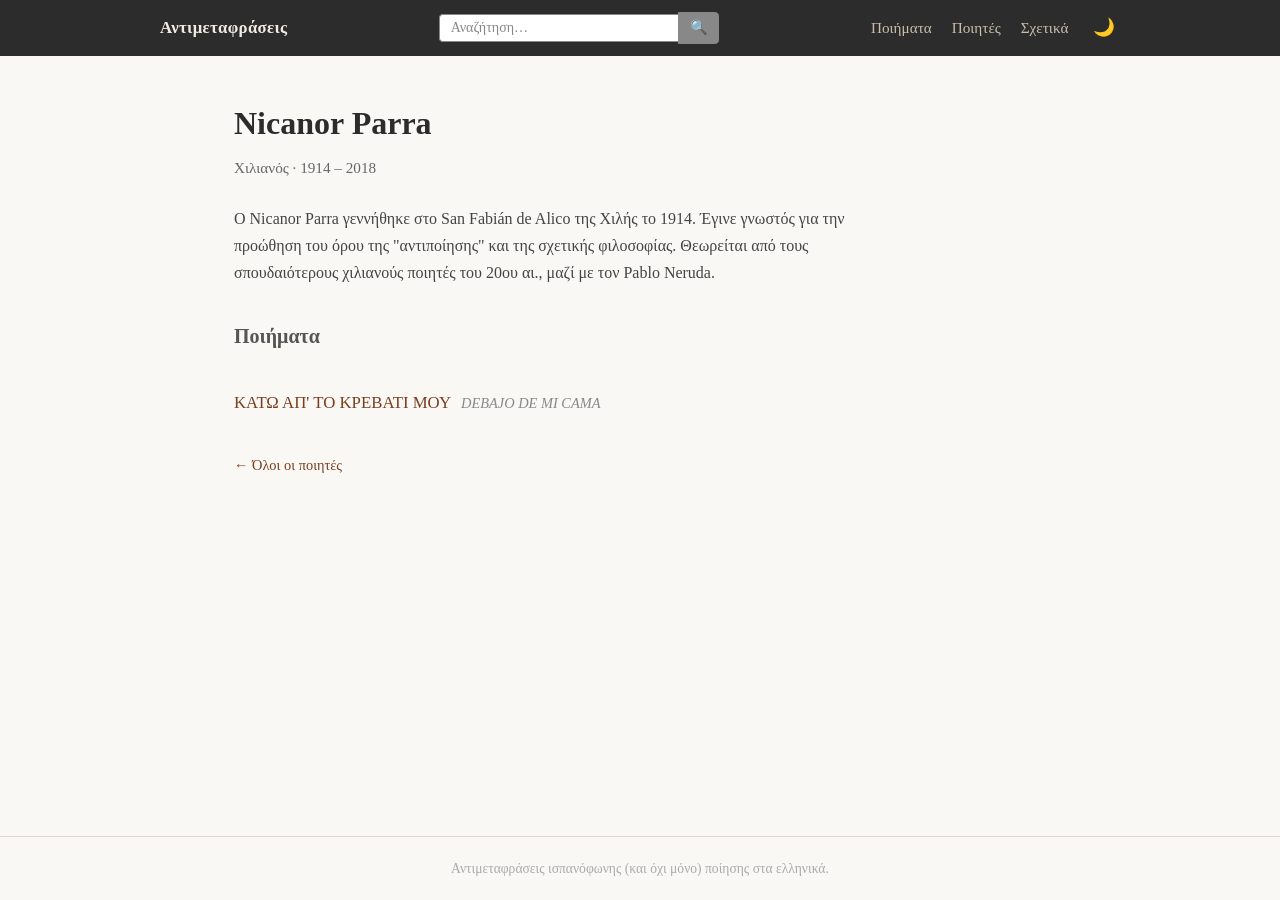
<file: poet/3/index.html>
<!DOCTYPE html>
<html lang="el" data-theme="light">
<head>
  <meta charset="UTF-8" />
  <meta name="viewport" content="width=device-width, initial-scale=1.0" />
  <title>Nicanor Parra — Ισπανική Ποίηση στα Ελληνικά</title>
  <link rel="stylesheet" href="/static/style.css" />
  <script>
    /* Apply saved theme before page renders to avoid a flash of wrong colours */
    (function() {
      var saved = localStorage.getItem('theme');
      var theme = saved || (window.matchMedia('(prefers-color-scheme: dark)').matches ? 'dark' : 'light');
      document.documentElement.setAttribute('data-theme', theme);
    })();
  </script>
</head>
<body>
  <header>
    <nav>
      <a class="site-title" href="/">Αντιμεταφράσεις</a>

      <form class="nav-search" action="/search/" method="get" role="search">
        <input type="search" name="q" placeholder="Αναζήτηση…"
               value="" aria-label="Αναζήτηση ποιημάτων" />
        <button type="submit">🔍</button>
      </form>

      <ul>
        <li><a href="/poems/">Ποιήματα</a></li>
        <li><a href="/poets/">Ποιητές</a></li>
        <li><a href="/about/">Σχετικά</a></li>
        <li>
          <button class="theme-toggle" id="theme-toggle" aria-label="Εναλλαγή σκοτεινής λειτουργίας">🌙</button>
        </li>
      </ul>
    </nav>
  </header>

  <main>
    
<div class="poet-header">
  <h1>Nicanor Parra</h1>
  <p class="poet-meta">
    Χιλιανός
    · 1914
    – 2018
  </p>
</div>


  <p class="poet-bio">O Nicanor Parra γεννήθηκε στο San Fabián de Alico της Χιλής το 1914. Έγινε γνωστός για την προώθηση του όρου της &#34;αντιποίησης&#34; και της σχετικής φιλοσοφίας. Θεωρείται από τους σπουδαιότερους χιλιανούς ποιητές του 20ου αι., μαζί με τον Pablo Neruda.</p>


<h2>Ποιήματα</h2>

  <ul class="poem-list">
    
    <li>
      <a href="/poem/4/">ΚΑΤΩ ΑΠ&#39; ΤΟ ΚΡΕΒΑΤΙ ΜΟΥ</a>
      <span class="subtitle">DEBAJO DE MI CAMA</span>
    </li>
    
  </ul>


<p class="back-link"><a href="/poets/">← Όλοι οι ποιητές</a></p>

  </main>

  <footer>
    <p>Αντιμεταφράσεις ισπανόφωνης (και όχι μόνο) ποίησης στα ελληνικά.</p>
  </footer>

  <script>
    var toggle = document.getElementById('theme-toggle');

    function applyTheme(theme) {
      document.documentElement.setAttribute('data-theme', theme);
      toggle.textContent = theme === 'dark' ? '☀️' : '🌙';
      localStorage.setItem('theme', theme);
    }

    // Set correct icon on page load — respect OS preference if no manual choice saved
    var saved = localStorage.getItem('theme');
    var initial = saved || (window.matchMedia('(prefers-color-scheme: dark)').matches ? 'dark' : 'light');
    applyTheme(initial);

    toggle.addEventListener('click', function() {
      var current = document.documentElement.getAttribute('data-theme');
      applyTheme(current === 'dark' ? 'light' : 'dark');
    });
  </script>
</body>
</html>
</file>
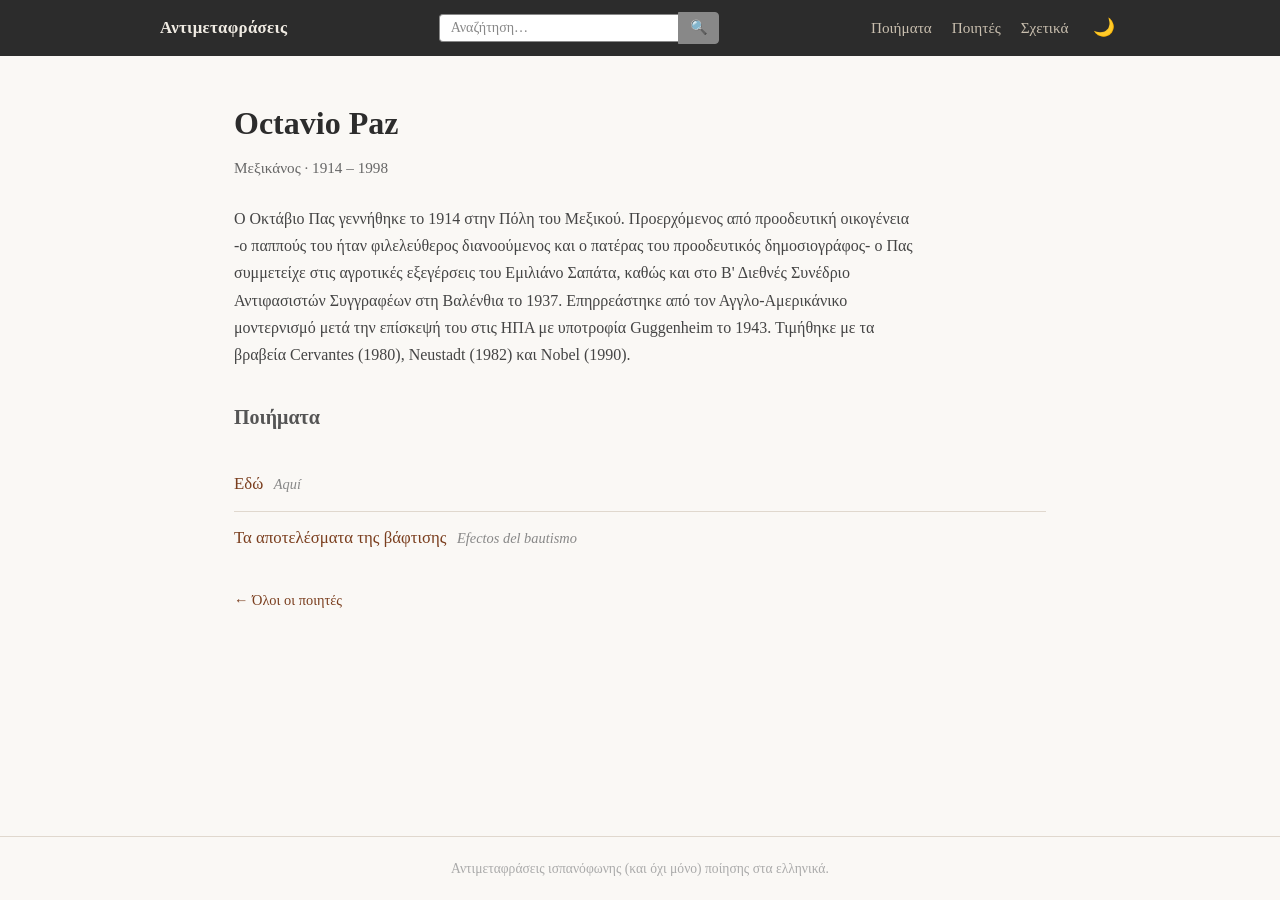
<file: poet/4/index.html>
<!DOCTYPE html>
<html lang="el" data-theme="light">
<head>
  <meta charset="UTF-8" />
  <meta name="viewport" content="width=device-width, initial-scale=1.0" />
  <title>Octavio Paz — Ισπανική Ποίηση στα Ελληνικά</title>
  <link rel="stylesheet" href="/static/style.css" />
  <script>
    /* Apply saved theme before page renders to avoid a flash of wrong colours */
    (function() {
      var saved = localStorage.getItem('theme');
      var theme = saved || (window.matchMedia('(prefers-color-scheme: dark)').matches ? 'dark' : 'light');
      document.documentElement.setAttribute('data-theme', theme);
    })();
  </script>
</head>
<body>
  <header>
    <nav>
      <a class="site-title" href="/">Αντιμεταφράσεις</a>

      <form class="nav-search" action="/search/" method="get" role="search">
        <input type="search" name="q" placeholder="Αναζήτηση…"
               value="" aria-label="Αναζήτηση ποιημάτων" />
        <button type="submit">🔍</button>
      </form>

      <ul>
        <li><a href="/poems/">Ποιήματα</a></li>
        <li><a href="/poets/">Ποιητές</a></li>
        <li><a href="/about/">Σχετικά</a></li>
        <li>
          <button class="theme-toggle" id="theme-toggle" aria-label="Εναλλαγή σκοτεινής λειτουργίας">🌙</button>
        </li>
      </ul>
    </nav>
  </header>

  <main>
    
<div class="poet-header">
  <h1>Octavio Paz</h1>
  <p class="poet-meta">
    Μεξικάνος
    · 1914
    – 1998
  </p>
</div>


  <p class="poet-bio">Ο Οκτάβιο Πας γεννήθηκε το 1914 στην Πόλη του Μεξικού. Προερχόμενος από προοδευτική οικογένεια -ο παππούς του ήταν φιλελεύθερος διανοούμενος και ο πατέρας του προοδευτικός δημοσιογράφος- ο Πας συμμετείχε στις αγροτικές εξεγέρσεις του Εμιλιάνο Σαπάτα, καθώς και στο Β&#39; Διεθνές Συνέδριο Αντιφασιστών Συγγραφέων στη Βαλένθια το 1937. Επηρρεάστηκε από τον Αγγλο-Αμερικάνικο μοντερνισμό μετά την επίσκεψή του στις ΗΠΑ με υποτροφία Guggenheim το 1943.
Τιμήθηκε με τα βραβεία Cervantes (1980), Neustadt (1982) και Nobel (1990).</p>


<h2>Ποιήματα</h2>

  <ul class="poem-list">
    
    <li>
      <a href="/poem/5/">Εδώ</a>
      <span class="subtitle">Aquí</span>
    </li>
    
    <li>
      <a href="/poem/3/">Τα αποτελέσματα της βάφτισης</a>
      <span class="subtitle">Efectos del bautismo</span>
    </li>
    
  </ul>


<p class="back-link"><a href="/poets/">← Όλοι οι ποιητές</a></p>

  </main>

  <footer>
    <p>Αντιμεταφράσεις ισπανόφωνης (και όχι μόνο) ποίησης στα ελληνικά.</p>
  </footer>

  <script>
    var toggle = document.getElementById('theme-toggle');

    function applyTheme(theme) {
      document.documentElement.setAttribute('data-theme', theme);
      toggle.textContent = theme === 'dark' ? '☀️' : '🌙';
      localStorage.setItem('theme', theme);
    }

    // Set correct icon on page load — respect OS preference if no manual choice saved
    var saved = localStorage.getItem('theme');
    var initial = saved || (window.matchMedia('(prefers-color-scheme: dark)').matches ? 'dark' : 'light');
    applyTheme(initial);

    toggle.addEventListener('click', function() {
      var current = document.documentElement.getAttribute('data-theme');
      applyTheme(current === 'dark' ? 'light' : 'dark');
    });
  </script>
</body>
</html>
</file>
<file: static/style.css>
/* ── CSS Variables (light mode defaults) ── */
:root {
  --bg:               #faf8f5;
  --text:             #2c2c2c;
  --link:             #7a3e1e;
  --nav-bg:           #2c2c2c;
  --nav-title:        #f0ebe3;
  --nav-title-hover:  #e0d5c5;
  --nav-link:         #c9bfaf;
  --nav-link-hover:   #f0ebe3;
  --h2-color:         #555;
  --poem-bg:          #f2ede6;
  --poem-border:      #c9a97a;
  --border:           #e0d8ce;
  --footer-text:      #aaa;
  --subtitle-color:   #888;
  --meta-color:       #666;
  --bio-color:        #444;
  --search-bg:        #fff;
  --search-border:    #888;
  --toggle-color:     #c9bfaf;
}

[data-theme="dark"] {
  --bg:               #1c1a18;
  --text:             #d8d0c4;
  --link:             #d4956a;
  --nav-bg:           #111;
  --nav-title:        #d8d0c4;
  --nav-title-hover:  #f0e8dc;
  --nav-link:         #8a7f73;
  --nav-link-hover:   #d8d0c4;
  --h2-color:         #8a8078;
  --poem-bg:          #26231f;
  --poem-border:      #7a5e38;
  --border:           #3a3530;
  --footer-text:      #5a5550;
  --subtitle-color:   #7a7268;
  --meta-color:       #8a8078;
  --bio-color:        #b8b0a4;
  --search-bg:        #26231f;
  --search-border:    #6a6058;
  --toggle-color:     #8a7f73;
}

/* ── Reset & base ── */
*, *::before, *::after { box-sizing: border-box; margin: 0; padding: 0; }

body {
  font-family: Georgia, "Times New Roman", serif;
  background: var(--bg);
  color: var(--text);
  line-height: 1.7;
  min-height: 100vh;
  display: flex;
  flex-direction: column;
  transition: background 0.2s, color 0.2s;
}

a { color: var(--link); text-decoration: none; }
a:hover { text-decoration: underline; }

/* ── Header / Nav ── */
header {
  background: var(--nav-bg);
  padding: 0 2rem;
  transition: background 0.2s;
}

nav {
  max-width: 960px;
  margin: 0 auto;
  display: flex;
  align-items: center;
  justify-content: space-between;
  gap: 1rem;
  height: 56px;
}

.site-title {
  color: var(--nav-title);
  font-size: 1.05rem;
  font-weight: bold;
  letter-spacing: 0.02em;
  white-space: nowrap;
  flex-shrink: 0;
}
.site-title:hover { text-decoration: none; color: var(--nav-title-hover); }

/* Search form */
.nav-search {
  display: flex;
  align-items: center;
  flex: 1;
  max-width: 280px;
}
.nav-search input {
  width: 100%;
  padding: 0.3rem 0.65rem;
  border: 1px solid var(--search-border);
  border-right: none;
  border-radius: 4px 0 0 4px;
  background: var(--search-bg);
  color: var(--text);
  font-family: inherit;
  font-size: 0.88rem;
  outline: none;
  transition: background 0.2s, color 0.2s;
}
.nav-search input::placeholder { color: var(--subtitle-color); }
.nav-search button {
  padding: 0.3rem 0.65rem;
  border: 1px solid var(--search-border);
  border-radius: 0 4px 4px 0;
  background: var(--search-border);
  color: var(--nav-title);
  cursor: pointer;
  font-size: 0.88rem;
  line-height: 1.5;
}
.nav-search button:hover { opacity: 0.85; }

nav ul {
  list-style: none;
  display: flex;
  gap: 1.25rem;
  align-items: center;
  flex-shrink: 0;
}
nav ul a {
  color: var(--nav-link);
  font-size: 0.95rem;
}
nav ul a:hover { color: var(--nav-link-hover); text-decoration: none; }

/* Dark mode toggle */
.theme-toggle {
  background: none;
  border: none;
  color: var(--toggle-color);
  font-size: 1.1rem;
  cursor: pointer;
  padding: 0.2rem 0.3rem;
  line-height: 1;
  transition: color 0.2s;
}
.theme-toggle:hover { color: var(--nav-link-hover); }

/* ── Main ── */
main {
  max-width: 860px;
  margin: 2.5rem auto;
  padding: 0 1.5rem;
  flex: 1;
  width: 100%;
}

h1 { font-size: 2rem; margin-bottom: 0.3rem; }
h2 { font-size: 1.25rem; margin-bottom: 1rem; color: var(--h2-color); }

/* ── Home / landing page ── */
.home-welcome {
  display: flex;
  flex-direction: column;
  align-items: center;
  justify-content: center;
  text-align: center;
  padding: 5rem 1rem;
  gap: 2.5rem;
}

.home-banner-wrap {
  position: relative;
  display: inline-block;
  border-radius: 4px;
  overflow: hidden;
}

.home-banner {
  display: block;
  max-width: 100%;
  height: auto;
}

.home-banner-overlay {
  position: absolute;
  inset: 0;
  background: rgba(0, 0, 0, 0.42);
  display: flex;
  flex-direction: column;
  align-items: center;
  justify-content: center;
  gap: 2rem;
  padding: 2rem;
}

.home-banner-overlay h1 {
  font-size: 2rem;
  font-weight: normal;
  letter-spacing: 0.02em;
  color: #fff;
  text-shadow: 0 1px 6px rgba(0,0,0,0.5);
}

.home-banner-overlay .home-link {
  color: #fff;
  border-color: rgba(255,255,255,0.6);
}

.home-banner-overlay .home-link:hover {
  background: rgba(255,255,255,0.15);
  text-decoration: none;
}

.home-banner-credit {
  position: absolute;
  bottom: 0.4rem;
  right: 0.6rem;
  font-size: 0.7rem;
  color: rgba(255,255,255,0.6);
  pointer-events: none;
}

.home-nav {
  display: flex;
  gap: 2rem;
}

.home-link {
  display: inline-block;
  padding: 0.75rem 2.5rem;
  border: 1px solid var(--poem-border);
  border-radius: 4px;
  font-size: 1.1rem;
  color: var(--link);
  letter-spacing: 0.03em;
  transition: background 0.15s, color 0.15s;
}

.home-link:hover {
  background: var(--poem-bg);
  text-decoration: none;
}

/* ── Poem list ── */
.poem-list {
  list-style: none;
  margin-top: 1.5rem;
}
.poem-list li {
  padding: 0.75rem 0;
  border-bottom: 1px solid var(--border);
  font-size: 1.05rem;
}
.poem-list li:last-child { border-bottom: none; }

.subtitle {
  color: var(--subtitle-color);
  font-style: italic;
  font-size: 0.9rem;
  margin-left: 0.4rem;
}
.poet-link { font-size: 0.9rem; color: var(--meta-color); }

/* ── Pagination ── */
.pagination {
  display: flex;
  align-items: center;
  justify-content: center;
  gap: 0.4rem;
  margin-top: 2.5rem;
  flex-wrap: wrap;
}
.pagination a,
.pagination span {
  display: inline-block;
  padding: 0.35rem 0.75rem;
  border: 1px solid var(--border);
  border-radius: 4px;
  font-size: 0.9rem;
  color: var(--link);
  text-decoration: none;
  transition: background 0.15s;
}
.pagination a:hover { background: var(--poem-bg); text-decoration: none; }
.pagination span.current {
  background: var(--link);
  color: var(--nav-title);
  border-color: var(--link);
}
.pagination span.disabled { color: var(--subtitle-color); cursor: default; }

/* ── Search results ── */
.search-heading { margin-bottom: 0.25rem; }
.search-meta { color: var(--meta-color); font-size: 0.95rem; margin-bottom: 1.5rem; }
.no-results { color: var(--meta-color); margin-top: 1.5rem; }

/* ── Poem page ── */
.poem-header {
  margin-bottom: 2rem;
  text-align: center;
}

.poem-meta { color: var(--meta-color); font-size: 1.4rem; }

.poem-lang-label {
  font-size: 0.78rem;
  font-variant: small-caps;
  letter-spacing: 0.08em;
  color: var(--subtitle-color);
  margin-bottom: 0.3rem;
}

.poem-col-title {
  font-size: 1.15rem;
  font-weight: normal;
  font-style: italic;
  color: var(--text);
  margin-bottom: 0.9rem;
}

.poem-columns {
  display: grid;
  grid-template-columns: 1fr 1fr;
  gap: 2.5rem;
  margin-bottom: 2rem;
}
@media (max-width: 620px) {
  .poem-columns { grid-template-columns: 1fr; }
}

.poem-body {
  font-family: Georgia, serif;
  font-size: 1rem;
  line-height: 1.8;
  white-space: pre-wrap;
  background: var(--poem-bg);
  color: var(--text);
  padding: 1.25rem 1.5rem;
  border-left: 3px solid var(--poem-border);
  border-radius: 2px;
  transition: background 0.2s, color 0.2s;
}

/* ── Poet page ── */
.poet-header { margin-bottom: 1.5rem; }
.poet-meta { color: var(--meta-color); font-size: 0.95rem; margin-top: 0.25rem; }
.poet-bio { margin-bottom: 2rem; max-width: 680px; color: var(--bio-color); }

/* ── Back link ── */
.back-link { margin-top: 1.5rem; font-size: 0.9rem; }

/* ── Footer ── */
footer {
  text-align: center;
  padding: 1.25rem;
  font-size: 0.85rem;
  color: var(--footer-text);
  border-top: 1px solid var(--border);
  transition: color 0.2s, border-color 0.2s;
}

/* ── Admin ── */
.admin-body { font-family: system-ui, sans-serif; }

.admin-header { background: #1a3a2a; }
.admin-header .site-title { color: #a8d5b5; }
.admin-header .site-title:hover { color: #d0edd8; }
.admin-header nav ul a { color: #88c49a; }
.admin-header nav ul a:hover { color: #d0edd8; }

.admin-body main { max-width: 1000px; }

/* Flash messages */
.flash {
  padding: 0.75rem 1rem;
  border-radius: 4px;
  margin-bottom: 1.25rem;
  font-size: 0.95rem;
}
.flash-success { background: #d4edda; color: #155724; border: 1px solid #c3e6cb; }
.flash-error   { background: #f8d7da; color: #721c24; border: 1px solid #f5c6cb; }

/* Buttons */
.btn {
  display: inline-block;
  padding: 0.45rem 1rem;
  border: 1px solid #bbb;
  border-radius: 4px;
  background: #f5f5f5;
  color: #333;
  font-size: 0.9rem;
  cursor: pointer;
  text-decoration: none;
  font-family: inherit;
}
.btn:hover { background: #e8e8e8; text-decoration: none; }
.btn-primary { background: #1a3a2a; color: #fff; border-color: #1a3a2a; }
.btn-primary:hover { background: #265040; border-color: #265040; }
.btn-danger { background: #c0392b; color: #fff; border-color: #a93226; }
.btn-danger:hover { background: #a93226; }
.btn-sm { padding: 0.3rem 0.7rem; font-size: 0.82rem; }
.btn-toggle { background: #e8f4ea; color: #1a3a2a; border-color: #a8d5b5; }
.btn-toggle:hover { background: #d0edd8; }
.btn-draft { background: #fff8e1; color: #856404; border-color: #ffe082; }
.btn-draft:hover { background: #fff3cd; }

/* Status badges */
.badge {
  display: inline-block;
  padding: 0.2rem 0.55rem;
  border-radius: 99px;
  font-size: 0.78rem;
  font-weight: 600;
  letter-spacing: 0.02em;
}
.badge-visible { background: #d4edda; color: #155724; }
.badge-hidden  { background: #e2e3e5; color: #6c757d; }
.badge-draft   { background: #fff3cd; color: #856404; }

/* Hidden poem rows are dimmed in the table */
.poem-row-hidden td { opacity: 0.5; }

/* Dashboard stats */
.admin-stats { display: flex; gap: 1.5rem; margin: 2rem 0; }
.stat-card {
  background: #f5f5f5;
  border: 1px solid #ddd;
  border-radius: 6px;
  padding: 1.5rem 2rem;
  display: flex;
  flex-direction: column;
  align-items: center;
  gap: 0.4rem;
  min-width: 160px;
}
.stat-number { font-size: 2.5rem; font-weight: bold; color: #1a3a2a; }
.stat-label  { font-size: 0.9rem; color: #666; }

.admin-actions { display: flex; gap: 1rem; margin-top: 1rem; }

/* Page header with action button */
.admin-page-header {
  display: flex;
  align-items: center;
  justify-content: space-between;
  margin-bottom: 1.5rem;
}

/* Tables */
.admin-table { width: 100%; border-collapse: collapse; font-size: 0.95rem; }
.admin-table th {
  text-align: left;
  padding: 0.6rem 0.75rem;
  background: #f0f0f0;
  border-bottom: 2px solid #ddd;
  font-weight: 600;
  color: #444;
}
.admin-table td {
  padding: 0.6rem 0.75rem;
  border-bottom: 1px solid #eee;
  vertical-align: middle;
}
.admin-table tr:last-child td { border-bottom: none; }
.admin-table tr:hover td { background: #fafafa; }
.admin-actions-cell { display: flex; gap: 0.4rem; align-items: center; }

/* Forms */
.admin-form {
  max-width: 860px;
  display: flex;
  flex-direction: column;
  gap: 0.5rem;
  margin-top: 1.5rem;
}
.admin-form label { font-weight: 600; font-size: 0.9rem; color: #444; margin-top: 0.75rem; }
.admin-form input[type="text"],
.admin-form input[type="number"],
.admin-form input[type="password"],
.admin-form select,
.admin-form textarea {
  width: 100%;
  padding: 0.5rem 0.75rem;
  border: 1px solid #ccc;
  border-radius: 4px;
  font-size: 1rem;
  font-family: inherit;
  background: #fff;
}
.admin-form textarea { resize: vertical; font-family: Georgia, serif; }
.admin-form input:focus,
.admin-form select:focus,
.admin-form textarea:focus {
  outline: none;
  border-color: #1a3a2a;
  box-shadow: 0 0 0 2px rgba(26,58,42,0.15);
}
.form-row { display: grid; grid-template-columns: 1fr 1fr; gap: 1.5rem; }
@media (max-width: 600px) { .form-row { grid-template-columns: 1fr; } }
.form-buttons { display: flex; gap: 1rem; margin-top: 1.25rem; }

/* ── Mobile ── */
@media (max-width: 640px) {
  /* Nav: stack into rows */
  header { padding: 0 1rem; }

  nav {
    flex-wrap: wrap;
    height: auto;
    padding: 0.65rem 0;
    gap: 0.5rem;
    justify-content: space-between;
  }

  .site-title {
    order: 1;
    flex: 1;
  }

  /* Move theme toggle to top-right beside the title */
  nav ul {
    order: 2;
    width: auto;
    gap: 0.75rem;
  }

  /* Hide nav text links on mobile, keep only the toggle */
  nav ul li:not(:last-child) { display: none; }

  /* Search bar full width on its own row */
  .nav-search {
    order: 3;
    max-width: 100%;
    width: 100%;
    flex: none;
  }

  /* Main content padding */
  main { margin: 1.5rem auto; padding: 0 1rem; }

  /* Home banner: full width, fixed height, cropped */
  .home-welcome { padding: 0; }
  .home-banner-wrap { display: block; width: 100%; border-radius: 0; }
  .home-banner { width: 100%; height: 280px; object-fit: cover; }
  .home-banner-overlay h1 { font-size: 1.35rem; }
  .home-nav { gap: 1rem; }
  .home-link { padding: 0.6rem 1.5rem; font-size: 1rem; }

  /* Poem page */
  .poem-meta { font-size: 1.1rem; }
}
</file>
